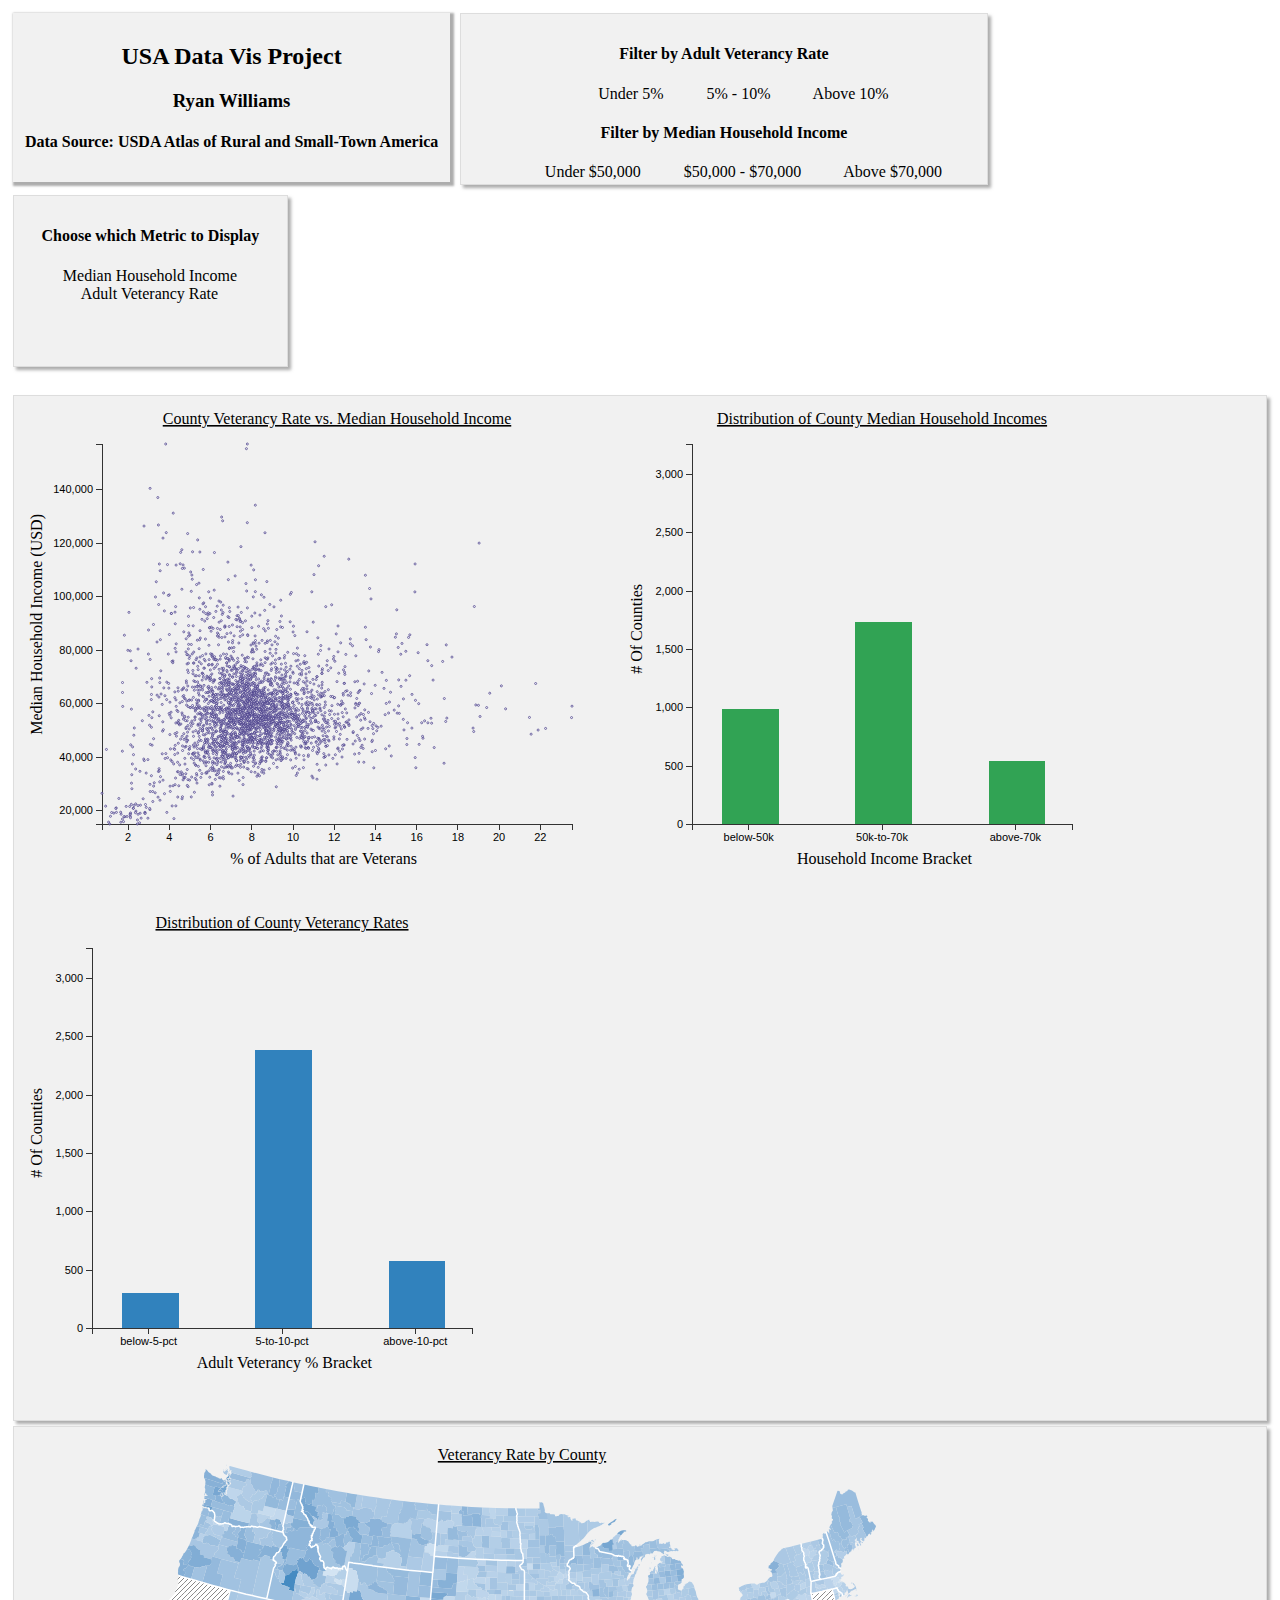
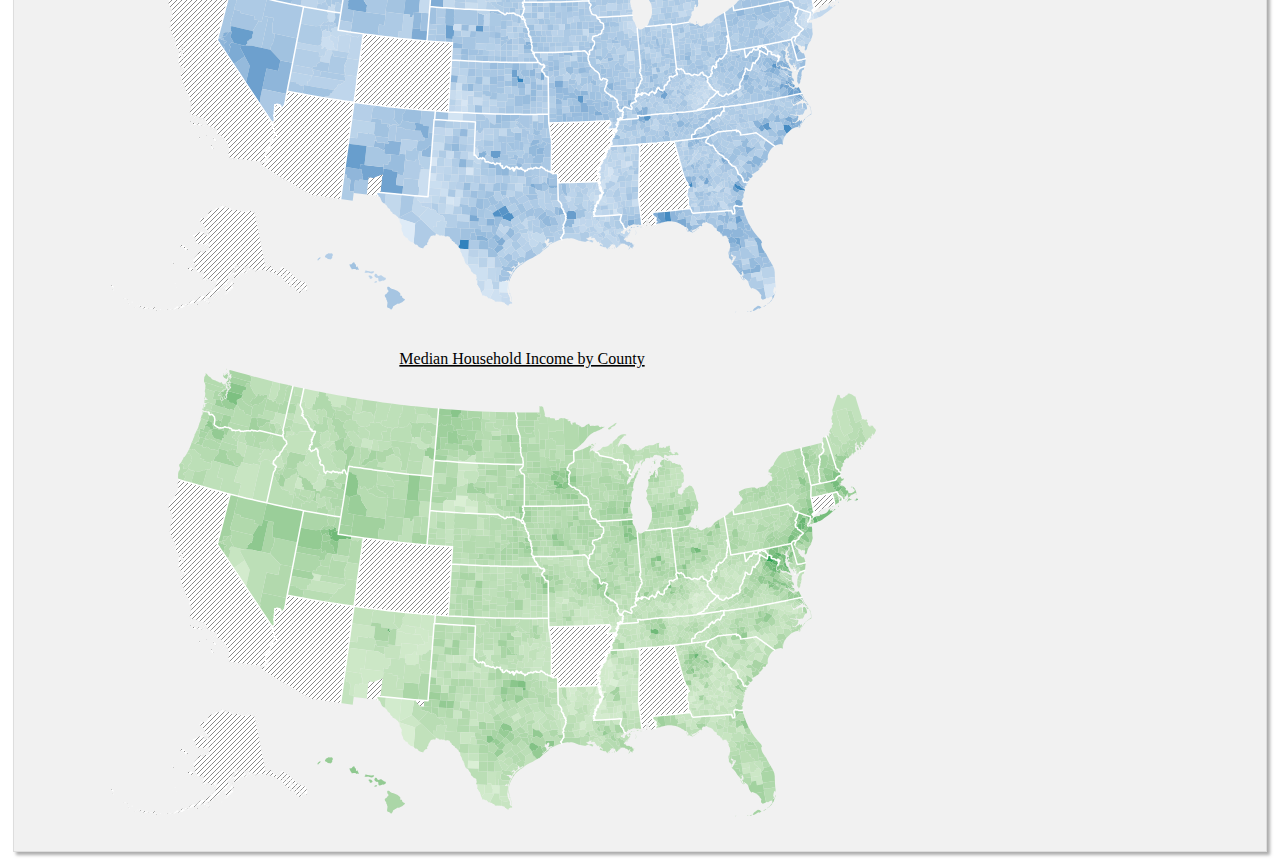
<file: index.html>
<!DOCTYPE html>
<html>
	<head>
		<title>Data Vis Proj. 1</title>
		<link rel="stylesheet" href="css/style.css">
	</head>
	<body>
		<div class="row">
			<div class="header-box">
				<h2>USA Data Vis Project</h2>
				<h3>Ryan Williams</h3>
				<h4>Data Source: USDA Atlas of Rural and Small-Town America</h4>
			</div>
	
			<div class="controls-box">
				<h4>Filter by Adult Veterancy Rate</h4>
				<ul class="legend">
					<li class="legend-btn" category="below-5-pct"><span class="legend-symbol"></span> Under 5%</li>
					<li class="legend-btn" category="5-to-10-pct"><span class="legend-symbol"></span> 5% - 10%</li>
					<li class="legend-btn" category="above-10-pct"><span class="legend-symbol"></span> Above 10%</li>
				</ul>
			
				<h4>Filter by Median Household Income</h4>
				<ul class="legend">
					<li class="legend-btn" category="below-50k"><span class="legend-symbol"></span> Under $50,000</li>
					<li class="legend-btn" category="50k-to-70k"><span class="legend-symbol"></span> $50,000 - $70,000</li>
					<li class="legend-btn" category="above-70k"><span class="legend-symbol"></span> Above $70,000</li>
				</ul>
			

			</div>

			<div class="visibility-box">
				<h4>Choose which Metric to Display</h4>
				<li class="visibility-btn" category="median-household-income"><span class="legend-symbol"></span> Median Household Income</li>
				<li class="visibility-btn" category="adult-veterancy-rate"><span class="legend-symbol"></span> Adult Veterancy Rate</li>
			</div>

		</div>



		<svg height="5" width="5" xmlns="http://www.w3.org/2000/svg" version="1.1"> <defs> <pattern id="lightstripe" patternUnits="userSpaceOnUse" width="5" height="5"> <image xlink:href="[data-uri]" x="0" y="0" width="5" height="5"> </image> </pattern> </defs></svg>

		<!-- script imports -->
		<script src="js/d3.v6.min.js"></script>
		<script src="js/topojson.v3.js"></script>
		<script src="js/ChoroplethMap.js"></script>
		<script src="js/ScatterPlot.js"></script>
		<script src="js/BarChart.js"></script>
		<script src="js/main.js"></script>

		<!-- anchor div for visualization-->
		<div>
			<div id="top-vis" class="panel">

			</div>
			<div id="tooltip"></div>
			<div id="vis" class="panel"></div>

		</div>

	</body>
</html>
</file>
<file: css/style.css>
.background {
	fill: none;
	pointer-events: all;
}

#states {
	fill: #aaa;
}

#states .active {
	display: none;
}

#state-borders {
	fill: none;
	stroke: #fff;
	stroke-width: 1.5px;
	stroke-linejoin: round;
	stroke-linecap: round;
	pointer-events: none;
}

.county-boundary {
	fill: gray;
	stroke: #fff;
	stroke-width: .5px;
}

.county-boundary:hover,
.state:hover {
	fill: orange;
}

#tooltip {
	position: absolute;
	display: none;
	background: #fff;
	box-shadow: 3px 3px 3px 0px rgb(92 92 92 / 0.5);
	border: 1px solid #ddd;
	font-size: 12px;
	font-weight: 500;
	padding: 8px;
	min-width: 160px;
	color: #333;
}

.tooltip-title {
	color: #000;
	font-size: 14px;
	font-weight: 600;
}

.header-box {
	background-color: #F1F1F1;
	padding: 10px;
	text-align: center;
	width: 33%;
	height: 10%;
	float: left;
	box-shadow: 2px 2px 2px 2px rgb(92 92 92 / 0.5);
	margin: 5px;
	display: table-cell;
}

.panel {
	background-color: #F1F1F1;
	box-shadow: 3px 3px 3px 0px rgb(92 92 92 / 0.5);
	border: 1px solid #ddd;
	padding: 8px;
	margin: 5px;
}

.controls-box {
	background-color: #F1F1F1;
	box-shadow: 3px 3px 3px 0px rgb(92 92 92 / 0.5);
	border: 1px solid #ddd;
	padding: 10px;
	margin: 5px;
	height: 150px;
	float: left;
	width: 40%;
	display: table-cell;
	text-align: center;

}

.visibility-box {
	background-color: #F1F1F1;
	box-shadow: 3px 3px 3px 0px rgb(92 92 92 / 0.5);
	border: 1px solid #ddd;
	padding: 10px;
	margin: 5px;
	height: 150px;
	float: left;
	width: 20%;
	display: table-cell;
	text-align: center;

}

/* Create three equal columns that floats next to each other */
.column {
	float: left;
	width: 33%;
}

/* Clear floats after the columns */
.row:after {
	content: "";
	display: table;
	clear: both;
}

.legend-btn {
	display: inline-block;
	margin: 0 20px 0 0;
	cursor: pointer;
	transition: all ease-in-out 200ms;
}

.legend-btn:hover.legend-btn.inactive:hover {
	opacity: 1.0;
}

.legend-btn.inactive {
	opacity: 0.3;
}

.legend-title {
	font-size: .7rem;
	font-weight: 600;
}

.legend-label {
	font-size: .7rem;
}

.visibility-btn {
	display: inline-block;
	margin: 0 20px 0 0;
	cursor: pointer;
	transition: all ease-in-out 200ms;
}

.visibility-btn:hover.visibility-btn.inactive:hover {
	opacity: 1.0;
}

.visibility-btn.inactive {
	opacity: 0.3;
}

.legend-symbol {
	width: 12px;
	height: 12px;
	margin-right: 3px;
	display: inline-block;
}

.legend-btn[category="under $30,000"] .legend-symbol {
	background: #d0e9cc;
}

.legend-btn[category="under $60,000"] .legend-symbol {
	background: #9de592;
}

.legend-btn[category="above $60,000"] .legend-symbol {
	background: #38a427;
}

.legend-btn[category="under 5%"] .legend-symbol {
	background: #dcefee;
}

.legend-btn[category="under 10%"] .legend-symbol {
	background: #67c7e4;
}

.legend-btn[category="above 10%"] .legend-symbol {
	background: #3f9be2;
}

.axis path,
.axis line {
	fill: none;
	stroke: #333;
	shape-rendering: crispEdges;
}


.axis text {
	font-family: sans-serif;
	font-size: 11px;
}


.bar {
	shape-rendering: crispEdges;
}
</file>
